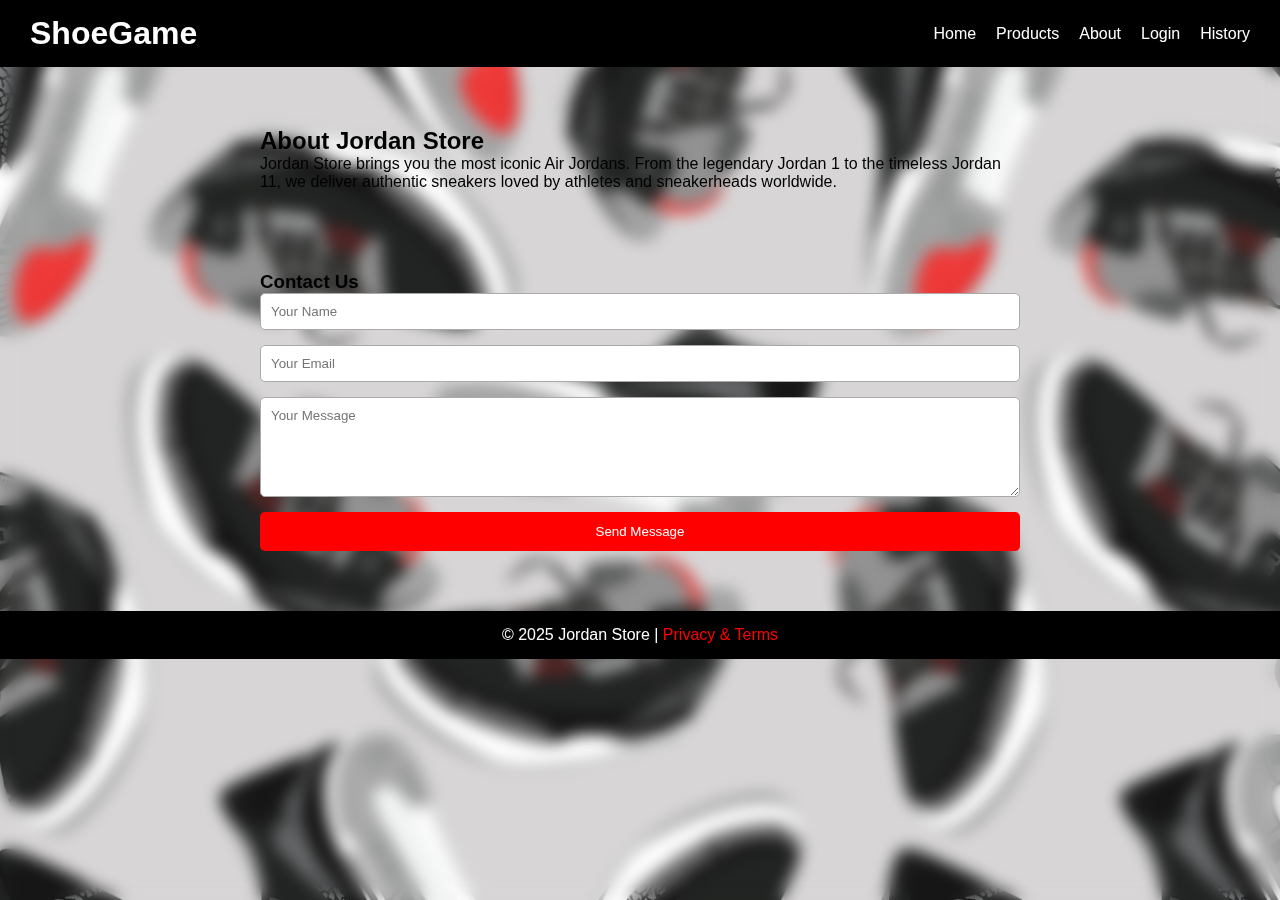
<file: about.html>
<!DOCTYPE html>
<html lang="en">
<head>
  <meta charset="UTF-8" />
  <meta name="viewport" content="width=device-width, initial-scale=1.0"/>
  <title>Jordan Store - About</title>
  <link rel="stylesheet" href="style.css" />
</head>
<body>

  <header class="navbar">
    <h1>ShoeGame</h1>
    <nav>
      <ul>
        <li><a href="index.html">Home</a></li>
        <li><a href="product.html">Products</a></li>
        <li><a href="about.html">About</a></li>
        <li><a href="login.html">Login</a></li>
        <li><a href="history.html">History</a></li>
      </ul>
    </nav>
  </header>

  <section class="about">
    <h2>About Jordan Store</h2>
    <p>Jordan Store brings you the most iconic Air Jordans. From the legendary Jordan 1 to the timeless Jordan 11, we deliver authentic sneakers loved by athletes and sneakerheads worldwide.</p>
  </section>

  <section class="contact">
    <h3>Contact Us</h3>
    <form id="contactForm">
      <input type="text" placeholder="Your Name" required>
      <input type="email" placeholder="Your Email" required>
      <textarea placeholder="Your Message" required></textarea>
      <button type="submit">Send Message</button>
    </form>
  </section>

  <footer>
    <p>&copy; 2025 Jordan Store | <a href="policy.html">Privacy & Terms</a></p>
  </footer>

  <script>
    // Simple contact form handler (no backend)
    document.getElementById('contactForm').addEventListener('submit', function (e) {
      e.preventDefault();
      alert('Message sent (demo).');
      e.target.reset();
    });
  </script>
</body>
</html>
</file>
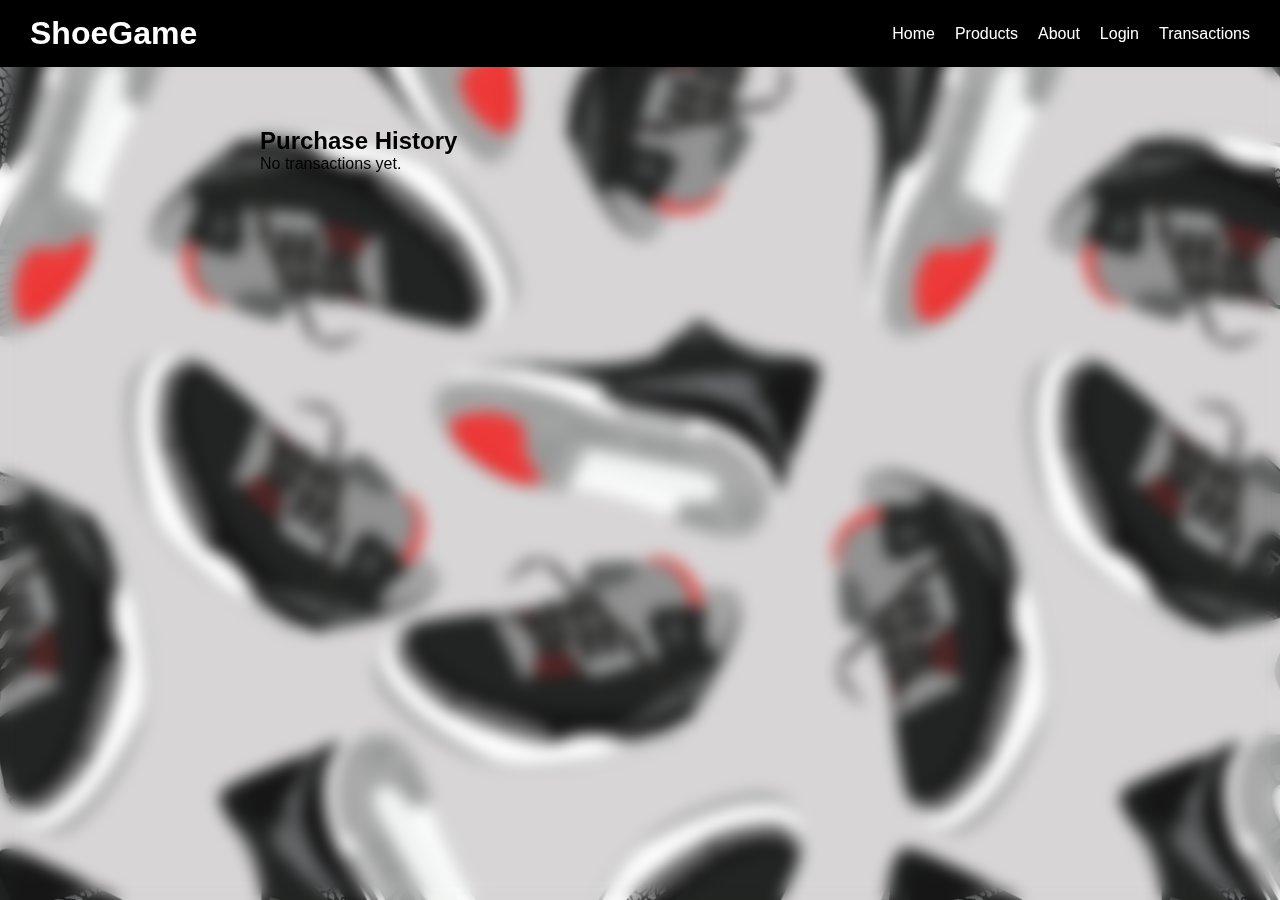
<file: history.html>
<!DOCTYPE html>
<html lang="en">
<head>
  <meta charset="UTF-8">
  <meta name="viewport" content="width=device-width, initial-scale=1.0">
  <title>Purchase History</title>
  <link rel="stylesheet" href="style.css">
</head>
<body>

<header class="navbar">
  <h1>ShoeGame</h1>
  <nav>
    <ul>
      <li><a href="index.html">Home</a></li>
      <li><a href="product.html">Products</a></li>
      <li><a href="about.html">About</a></li>
      <li><a href="login.html">Login</a></li>
      <li><a href="history.html">Transactions</a></li>
    </ul>
  </nav>
</header>

<section class="about">
  <h2>Purchase History</h2>
  <div id="history"></div>
</section>

<script src="script.js"></script>
<script>
  loadHistory();
</script>

</body>
</html>
</file>
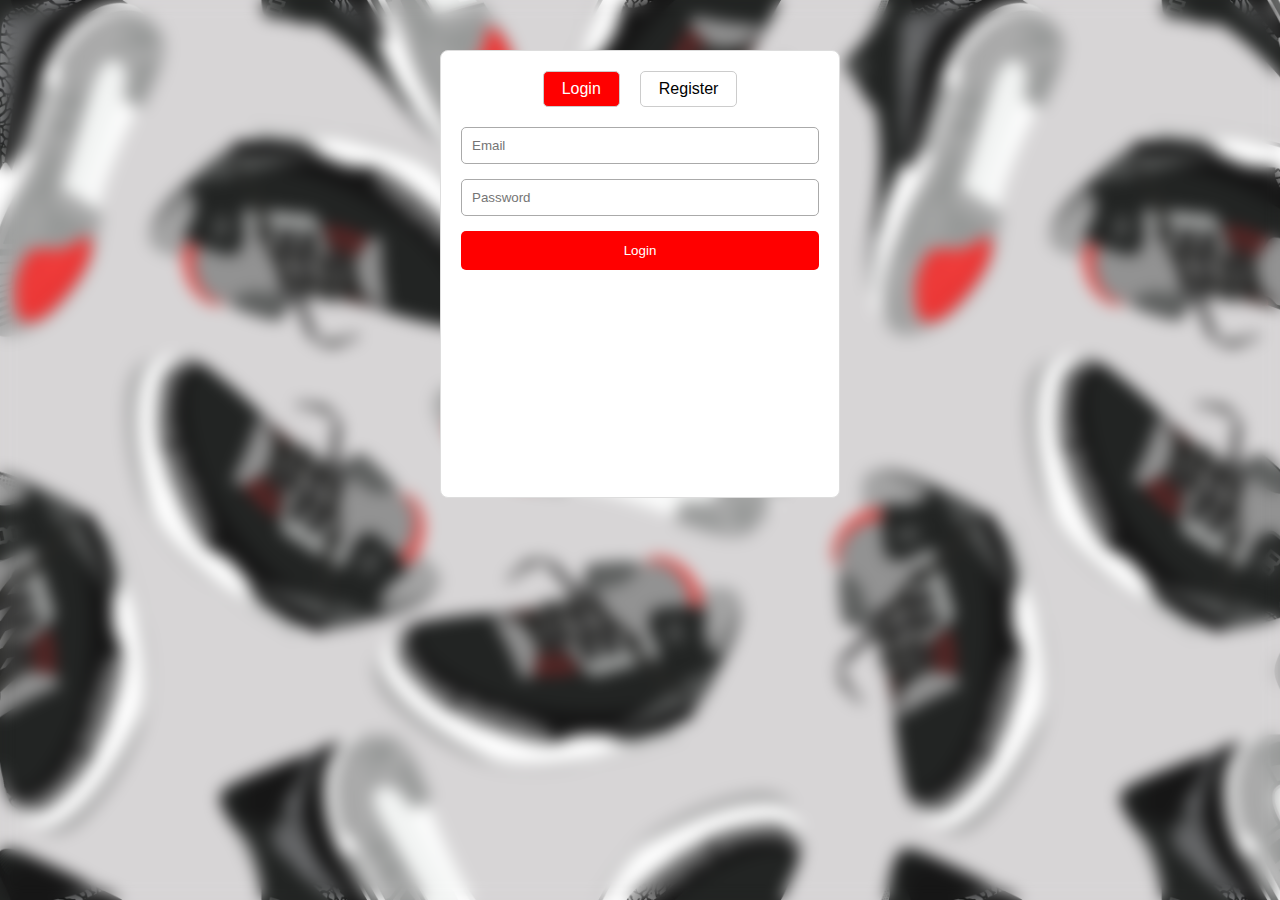
<file: login.html>
<!DOCTYPE html>
<html lang="en">
<head>
  <meta charset="UTF-8">
  <meta name="viewport" content="width=device-width, initial-scale=1.0">
  <title>ShoeGame - Login</title>
  <link rel="stylesheet" href="style.css">

  <style>
    .switch-container {
      display: flex;
      justify-content: center;
      margin-bottom: 20px;
      gap: 20px;
    }

    .switch-btn {
      cursor: pointer;
      padding: 8px 18px;
      border-radius: 5px;
      border: 1px solid #ccc;
      transition: 0.3s;
    }

    .switch-btn.active {
      background: red;
      color: white;
    }

    .hidden {
      opacity: 0;
      transform: translateY(20px);
      pointer-events: none;
      transition: 0.4s ease;
      position: absolute;
      width: 100%;
    }

    .show {
      opacity: 1;
      transform: translateY(0);
      pointer-events: auto;
      transition: 0.4s ease;
    }

    .form-wrapper {
      position: relative;
      min-height: 350px;
    }
    
  </style>

</head>
<body>

<section class="form-container">

  <div class="switch-container">
    <div id="loginTab" class="switch-btn active">Login</div>
    <div id="registerTab" class="switch-btn">Register</div>
  </div>

  <div class="form-wrapper">


    <form id="loginForm" class="show">
      <input type="email" id="logEmail" placeholder="Email" required>
      <input type="password" id="logPass" placeholder="Password" required>
      <button type="submit">Login</button>
    </form>

    <form id="registerForm" class="hidden">
      <input type="text" id="regName" placeholder="Full Name" required>
      <input type="email" id="regEmail" placeholder="Email" required>
      <input type="password" id="regPass" placeholder="Password" required>
      <input type="password" id="regPass2" placeholder="Confirm Password" required>
      <button type="submit">Register</button>
    </form>

  </div>

</section>

<script src="script.js"></script>

<script>
  const loginForm = document.getElementById("loginForm");
  const registerForm = document.getElementById("registerForm");
  const loginTab = document.getElementById("loginTab");
  const registerTab = document.getElementById("registerTab");

  loginTab.onclick = () => {
    loginTab.classList.add("active");
    registerTab.classList.remove("active");

    loginForm.classList.add("show");
    loginForm.classList.remove("hidden");

    registerForm.classList.add("hidden");
    registerForm.classList.remove("show");
  };

  registerTab.onclick = () => {
    registerTab.classList.add("active");
    loginTab.classList.remove("active");

    registerForm.classList.add("show");
    registerForm.classList.remove("hidden");

    loginForm.classList.add("hidden");
    loginForm.classList.remove("show");
  };
</script>

</body>
</html>
</file>
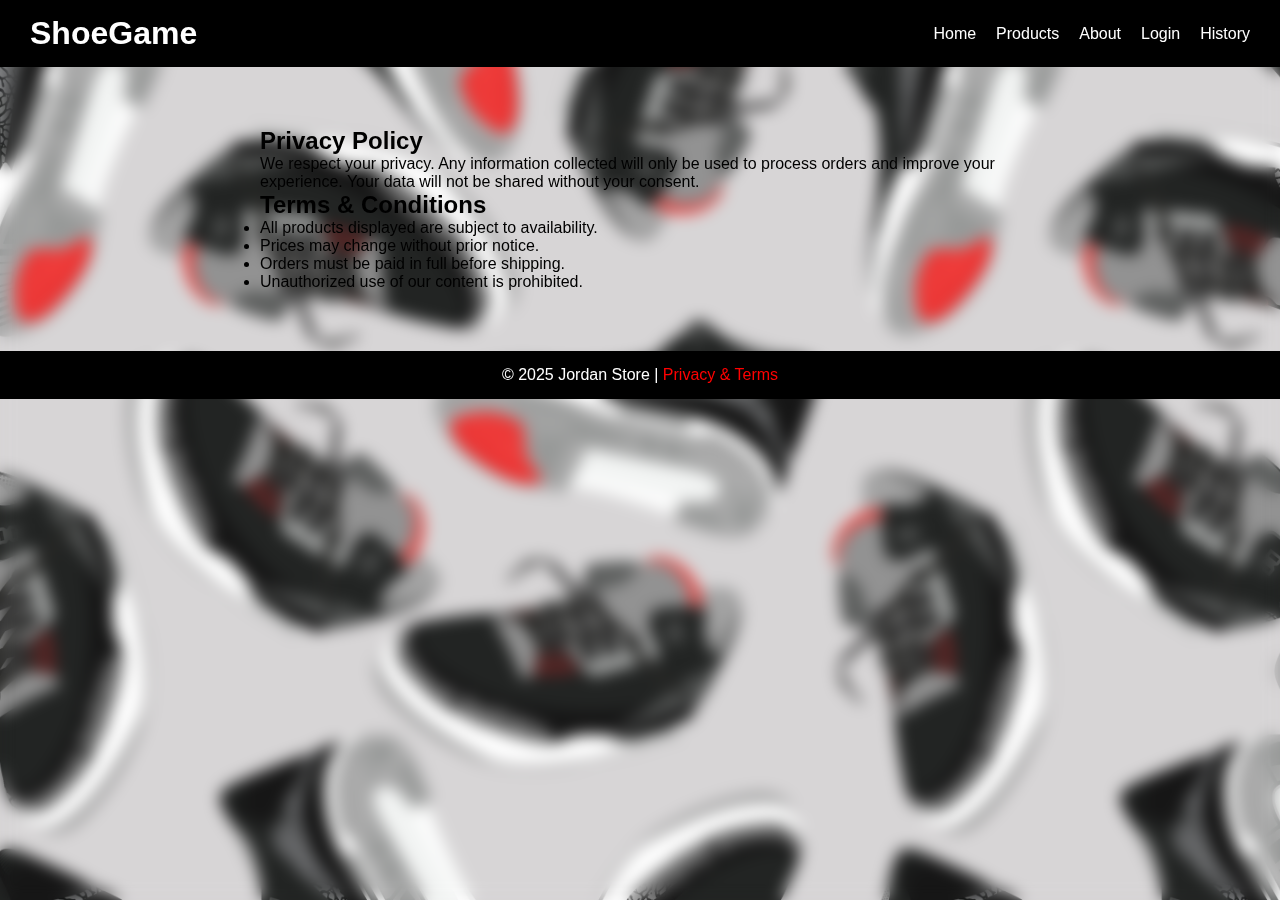
<file: policy.html>
<!DOCTYPE html>
<html lang="en">
<head>
  <meta charset="UTF-8" />
  <meta name="viewport" content="width=device-width, initial-scale=1.0"/>
  <title>Jordan Store - Policy</title>
  <link rel="stylesheet" href="style.css" />
</head>
<body>

  <header class="navbar">
    <h1>ShoeGame</h1>
    <nav>
      <ul>
        <li><a href="index.html">Home</a></li>
        <li><a href="product.html">Products</a></li>
        <li><a href="about.html">About</a></li>
        <li><a href="login.html">Login</a></li>
        <li><a href="history.html">History</a></li>
      </ul>
    </nav>
  </header>

  <section class="policy">
    <h2>Privacy Policy</h2>
    <p>We respect your privacy. Any information collected will only be used to process orders and improve your experience. Your data will not be shared without your consent.</p>

    <h2>Terms & Conditions</h2>
    <ul>
      <li>All products displayed are subject to availability.</li>
      <li>Prices may change without prior notice.</li>
      <li>Orders must be paid in full before shipping.</li>
      <li>Unauthorized use of our content is prohibited.</li>
    </ul>
  </section>

  <footer>
    <p>&copy; 2025 Jordan Store | <a href="policy.html">Privacy & Terms</a></p>
  </footer>
</body>
</html>
</file>
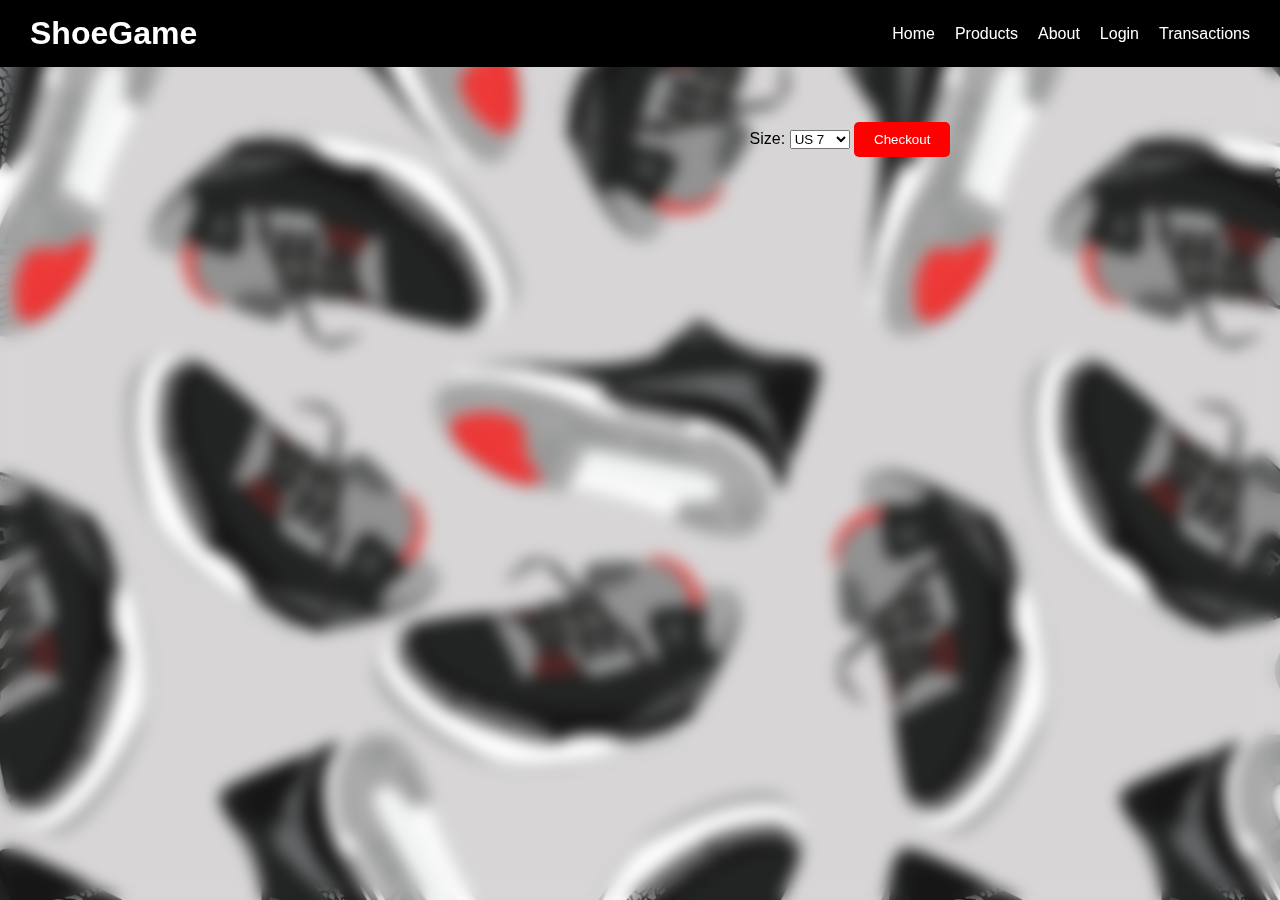
<file: product.html>
<!DOCTYPE html>
<html lang="en">
<head>
  <meta charset="UTF-8">
  <meta name="viewport" content="width=device-width, initial-scale=1.0">
  <title>ShoeGame - Product</title>
  <link rel="stylesheet" href="style.css">
</head>
<body>

<header class="navbar">
  <h1>ShoeGame</h1>
  <nav>
    <ul>
      <li><a href="index.html">Home</a></li>
      <li><a href="product.html">Products</a></li>
      <li><a href="about.html">About</a></li>
      <li><a href="login.html">Login</a></li>
      <li><a href="history.html">Transactions</a></li>
    </ul>
  </nav>
</header>

<section class="product-detail">
  <img id="product-img">

  <div class="info">
    <h2 id="product-name"></h2>
    <p class="price" id="product-price"></p>

    <label>Size:</label>
    <select id="size">
      <option>US 7</option>
      <option>US 8</option>
      <option>US 9</option>
      <option>US 10</option>
    </select>

    <button id="checkoutBtn">Checkout</button>
  </div>
</section>

<script src="script.js"></script>
<script>
  const prod = JSON.parse(localStorage.getItem("selectedProduct"));

  if (prod) {
    document.getElementById("product-name").innerText = prod.name;
    document.getElementById("product-price").innerText = prod.price;
    document.getElementById("product-img").src = prod.img;
  }

  document.getElementById("checkoutBtn").addEventListener("click", () => {
      const size = document.getElementById("size").value;
      addPurchase(prod.name, prod.price, size);
  });
</script>

</body>
</html>
</file>
<file: style.css>
* {
  margin: 0;
  padding: 0;
  box-sizing: border-box;
  font-family: Arial, sans-serif;
}

.navbar {
  background: black;
  color: white;
  display: flex;
  justify-content: space-between;
  align-items: center;
  padding: 15px 30px;
}
.navbar ul {
  list-style: none;
  display: flex;
  gap: 20px;
}
.navbar a {
  color: white;
  text-decoration: none;
}
.navbar a:hover {
  color: red;
}

.hero {
  background: url("https://m.media-amazon.com/images/I/71XXweH39+L._UF894,1000_QL80_.jpg") no-repeat center center;
  background-size: cover;
  color: rgb(255, 253, 253);
  text-align: center;
  padding: 80px 20px;
  position: relative;
}

.hero::before {
  content: "";
  position:absolute;
  top: 0;
  left: 0;
  width: 100%;
  height: 100%;
  background: rgba(88, 85, 73, 0.86);
}

.hero h2,
.hero p {
  position: relative;
  z-index: 1;
}

.products {
  background-color: rgba(32, 31, 31, 0.07);
  padding: 40px;
  text-align: center;
}
.product-grid {
  display: grid;
  grid-template-columns: repeat(auto-fit, minmax(220px, 1fr));
  gap: 20px;
  margin-top: 20px;
}

.card {
  background: rgba(255, 255, 255, 0.2); 
  backdrop-filter: blur(10px);
  border-radius: 15px; 
  padding: 20px;
  text-align: center;
  box-shadow: 0 6px 20px rgba(0, 0, 0, 0.15);
  transition: transform 0.3s ease, box-shadow 0.3s ease;
  cursor: pointer;
  border: 1px solid rgba(255, 255, 255, 0.3); 
}

.card:hover {
  transform: translateY(-8px) scale(1.05); 
  box-shadow: 0 12px 30px rgba(0, 0, 0, 0.25);
}

.card img {
  width: 100%;
  height: 220px; 
  object-fit: contain;
  border-radius: 12px;
  margin-bottom: 15px;
  background: white; 
  padding: 10px;
}

.card h4 {
  font-size: 18px;
  margin-bottom: 8px;
  color: #111;
  text-transform: capitalize;
}

.card p {
  font-size: 16px;
  color: #e53935;
  font-weight: bold;
  margin-bottom: 12px;
}


.product-detail {
  display: flex;
  flex-wrap: wrap;
  gap: 20px;
  padding: 40px;
  align-items: center;
  justify-content: center;
}
.product-detail img {
  max-width: 400px;
  width: 100%;
  border-radius: 8px;
}
.product-detail .info {
  max-width: 500px;
}
.product-detail .price {
  font-size: 1.5em;
  color: red;
}
.product-detail button {
  margin-top: 15px;
  padding: 10px 20px;
  background: red;
  color: white;
  border: none;
  border-radius: 5px;
  cursor: pointer;
}
.product-detail button:hover {
  background: darkred;
}

.form-container {
  max-width: 400px;
  margin: 50px auto;
  background: white;
  padding: 20px;
  border: 1px solid #ddd;
  border-radius: 8px;
}
form {
  display: flex;
  flex-direction: column;
}
form input, form textarea, form select {
  margin-bottom: 15px;
  padding: 10px;
  border: 1px solid #aaa;
  border-radius: 5px;
}
form button {
  background: red;
  color: white;
  border: none;
  padding: 12px;
  border-radius: 5px;
  cursor: pointer;
}
form button:hover {
  background: darkred;
}

.about, .contact, .policy {
  max-width: 800px;
  margin: 40px auto;
  padding: 20px;
}
.contact textarea {
  min-height: 100px;
}

footer {
  background: black;
  color: white;
  text-align: center;
  padding: 15px;
  margin-top: 40px;
}
footer a {
  color: red;
  text-decoration: none;
}
body {
  background: url("shoes.jpg") no-repeat center center fixed;
  background-size: cover;
}
body {
  position: relative;
  margin: 0;
  padding: 0;
}

body::before {
  content: "";
  position: fixed;
  top: 0;
  left: 0;
  width: 100%;
  height: 100%;
  background: url("shoes.jpg") no-repeat center center;
  background-size: cover;
  filter: blur(8px);
  z-index: -1;
}
</file>
